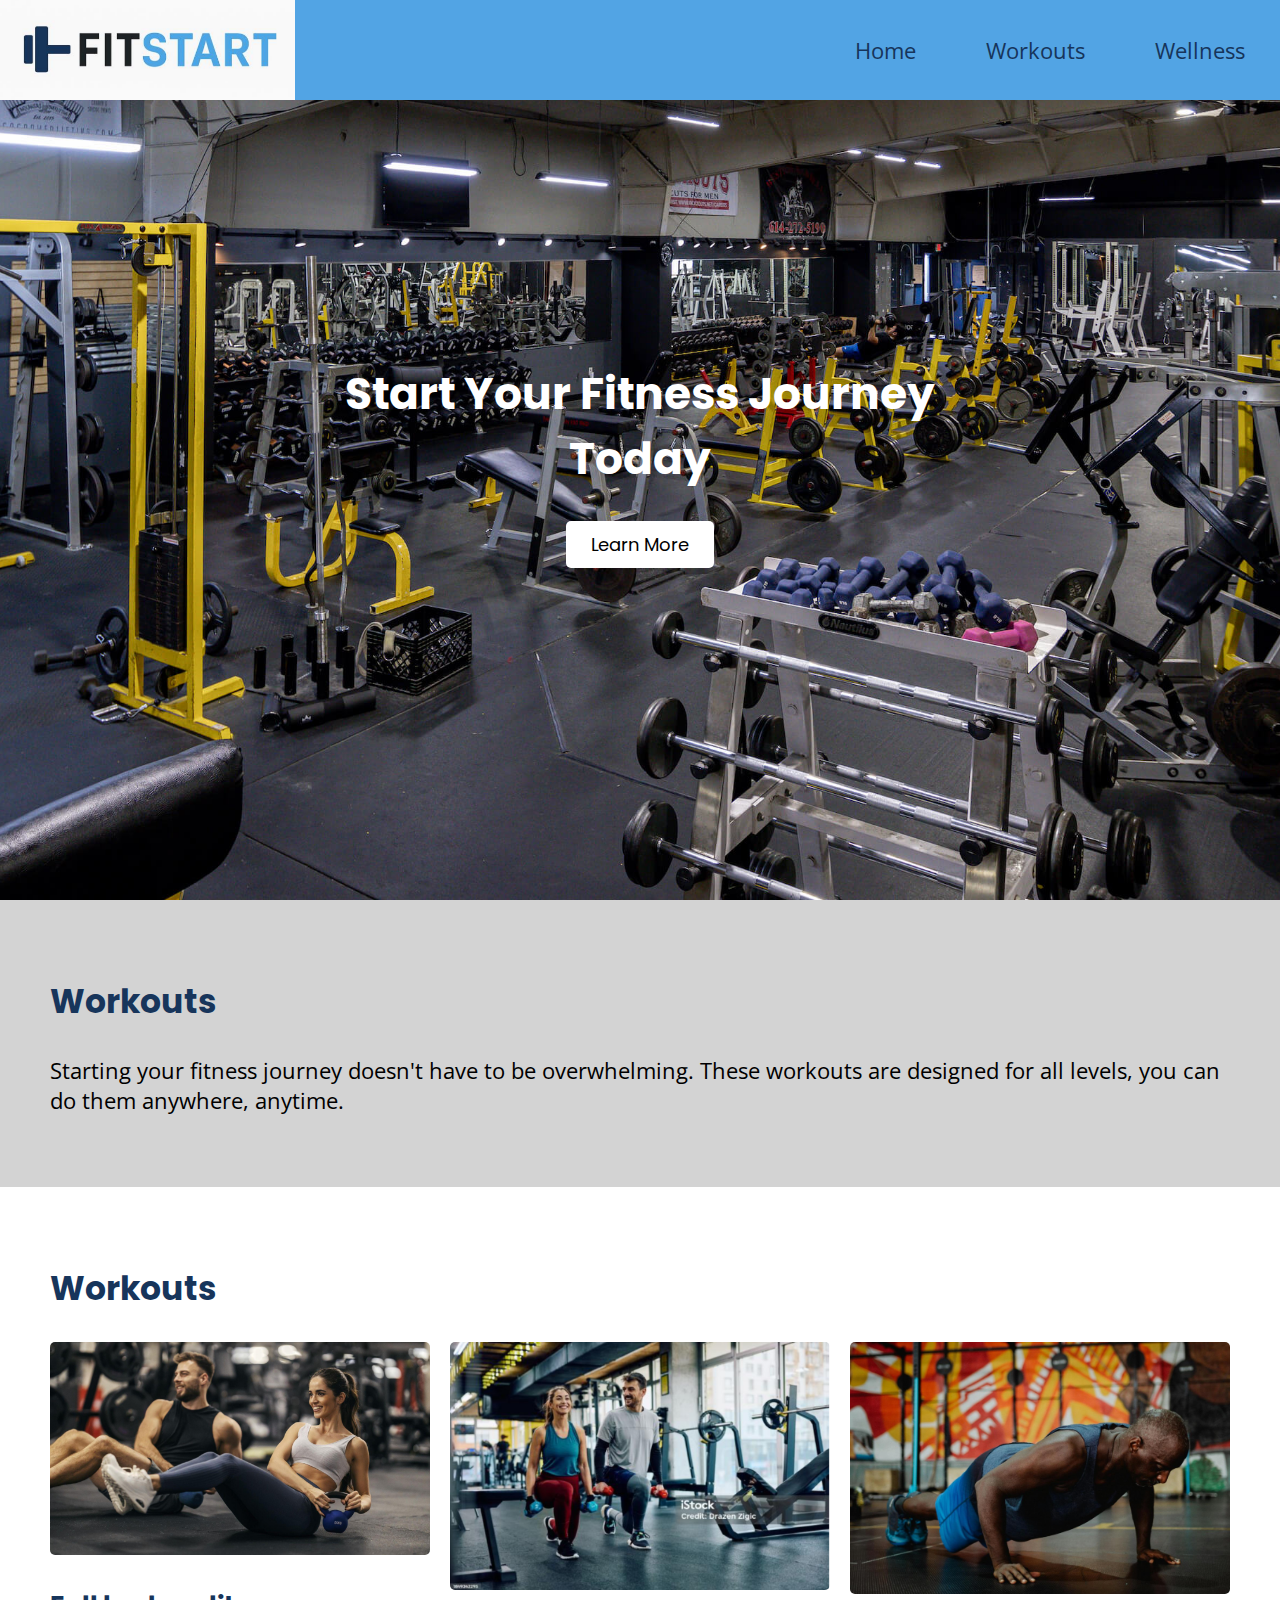
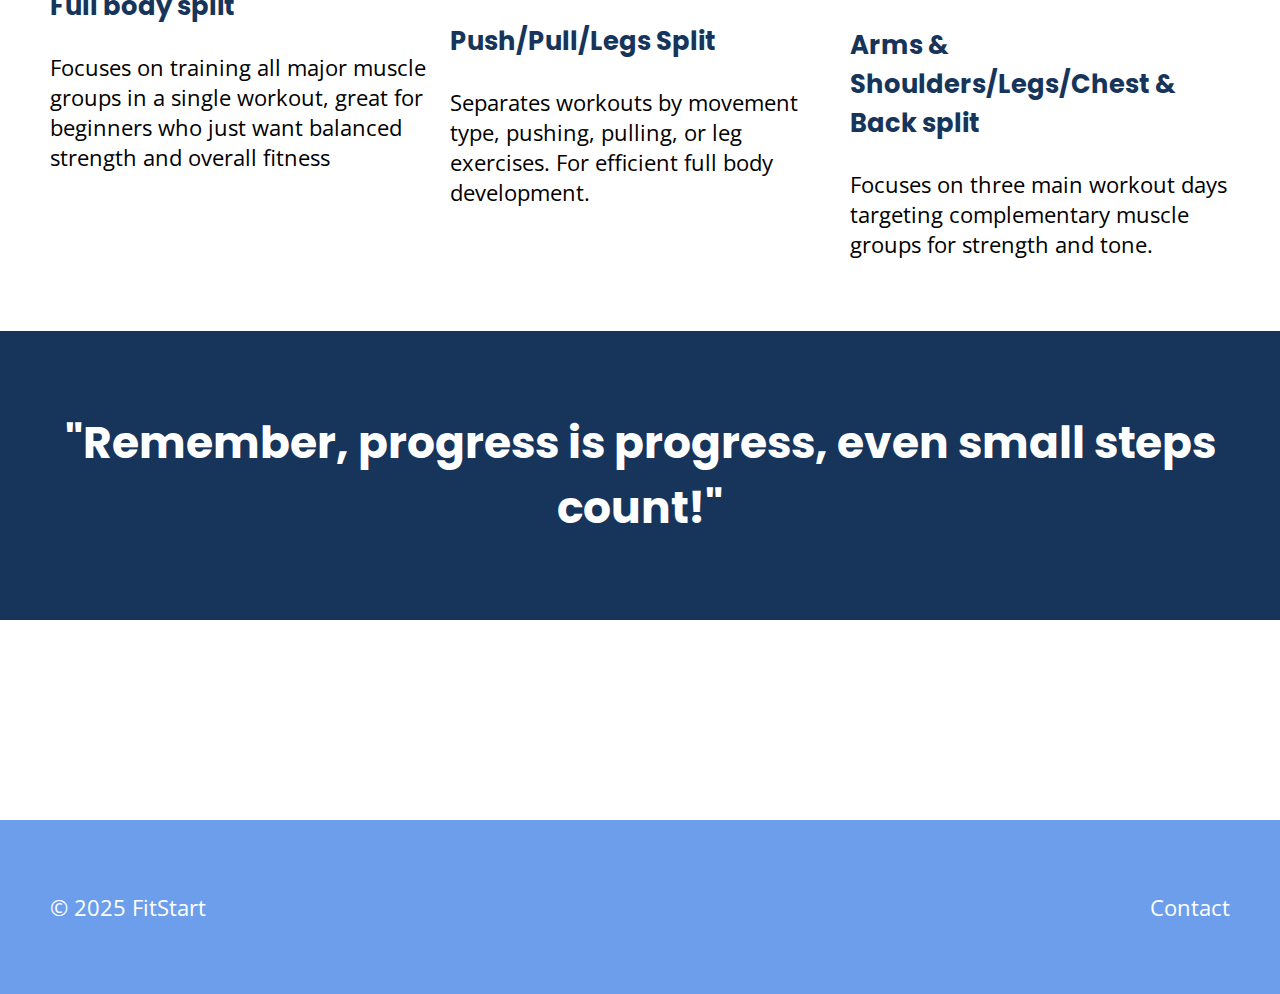
<file: subpage1.html>
<!DOCTYPE html>
<html lang="en">
<head>
    <meta charset="UTF-8">
    <meta name="viewport" content="width=device-width, initial-scale=1.0">
    <title>FitStart | Workouts</title>
    <link rel="stylesheet" href="style\style.css">
</head>
<body>
    <div id="content">
    <header>
        <nav>
            <a id="logo_link" href="index.html">
                <img class="logo" src="images/logo.png" alt="FitStart Logo">
            </a>
            <div class="links">
                <a href="index.html">Home</a>
                <a href="subpage1.html">Workouts</a>
                <a href="subpage2.html">Wellness</a>
            </div>
        </nav>
    </header>
    <div class="hero-image">
        <div class="hero-text">
            <h1>Start Your Fitness Journey Today</h1>
            <!-- I have yet to figure out how to make the button work as a link -->  
            <button>Learn More</button>
        </div>
    </div>
    <main class="home-grid">
        <section class="about">
            <h2 class="title">Workouts</h2>
            <p>Starting your fitness journey doesn't have to be overwhelming. These workouts are designed for all levels, you can do them anywhere, anytime.</p>
        </section>
        <section class="featured">
            <h2 class="title">Workouts</h2>
            <section class="cards">
                <section>
                    <img class="card-img" src="images/basics.png" alt="">
                    <a href="#">
                        <h3 class="title">Full body split</h3>
                    </a>
                    <p>Focuses on training all major muscle groups in a single workout, great for beginners who just want balanced strength and overall fitness</p>
                </section>
                <section>
                    <img class="card-img" src="images/lunges.png" alt="">
                    <a href="#">
                        <h3 class="title">Push/Pull/Legs Split</h3>
                    </a>
                    <p>Separates workouts by movement type, pushing, pulling, or leg exercises. For efficient full body development.</p>
                </section>
                <section>
                    <img class="card-img" src="images/pushup.png" alt="">
                    <a href="#">
                        <h3 class="title">Arms & Shoulders/Legs/Chest & Back split</h3>
                    </a>
                    <p>Focuses on three main workout days targeting complementary muscle groups for strength and tone.</p>
                </section>
            </section>
        </section>
        <section class="quote">
            <h1>"Remember, progress is progress, even small steps count!"</h1>
        </section>
    </main>
    <footer>
        <a class="footer-link" href="index.html">
            <p>&copy; 2025 FitStart</p>
        </a>
        <div class="right-footer-links">
            <p><a href="#">Contact</a></p>
            <a href="https://facebook.com" target="_blank">
                <i class="fa-brands fa-facebook"></i>
            </a>
            <a href="https://twitter.com" target="_blank">
                <i class="fa-brands fa-twitter"></i>
            </a>
            <a href="https://instagram.com" target="_blank">
                <i class="fa-brands fa-instagram"></i>
            </a>
        </div>
    </footer>
    </div>
</body>
</html>
</file>
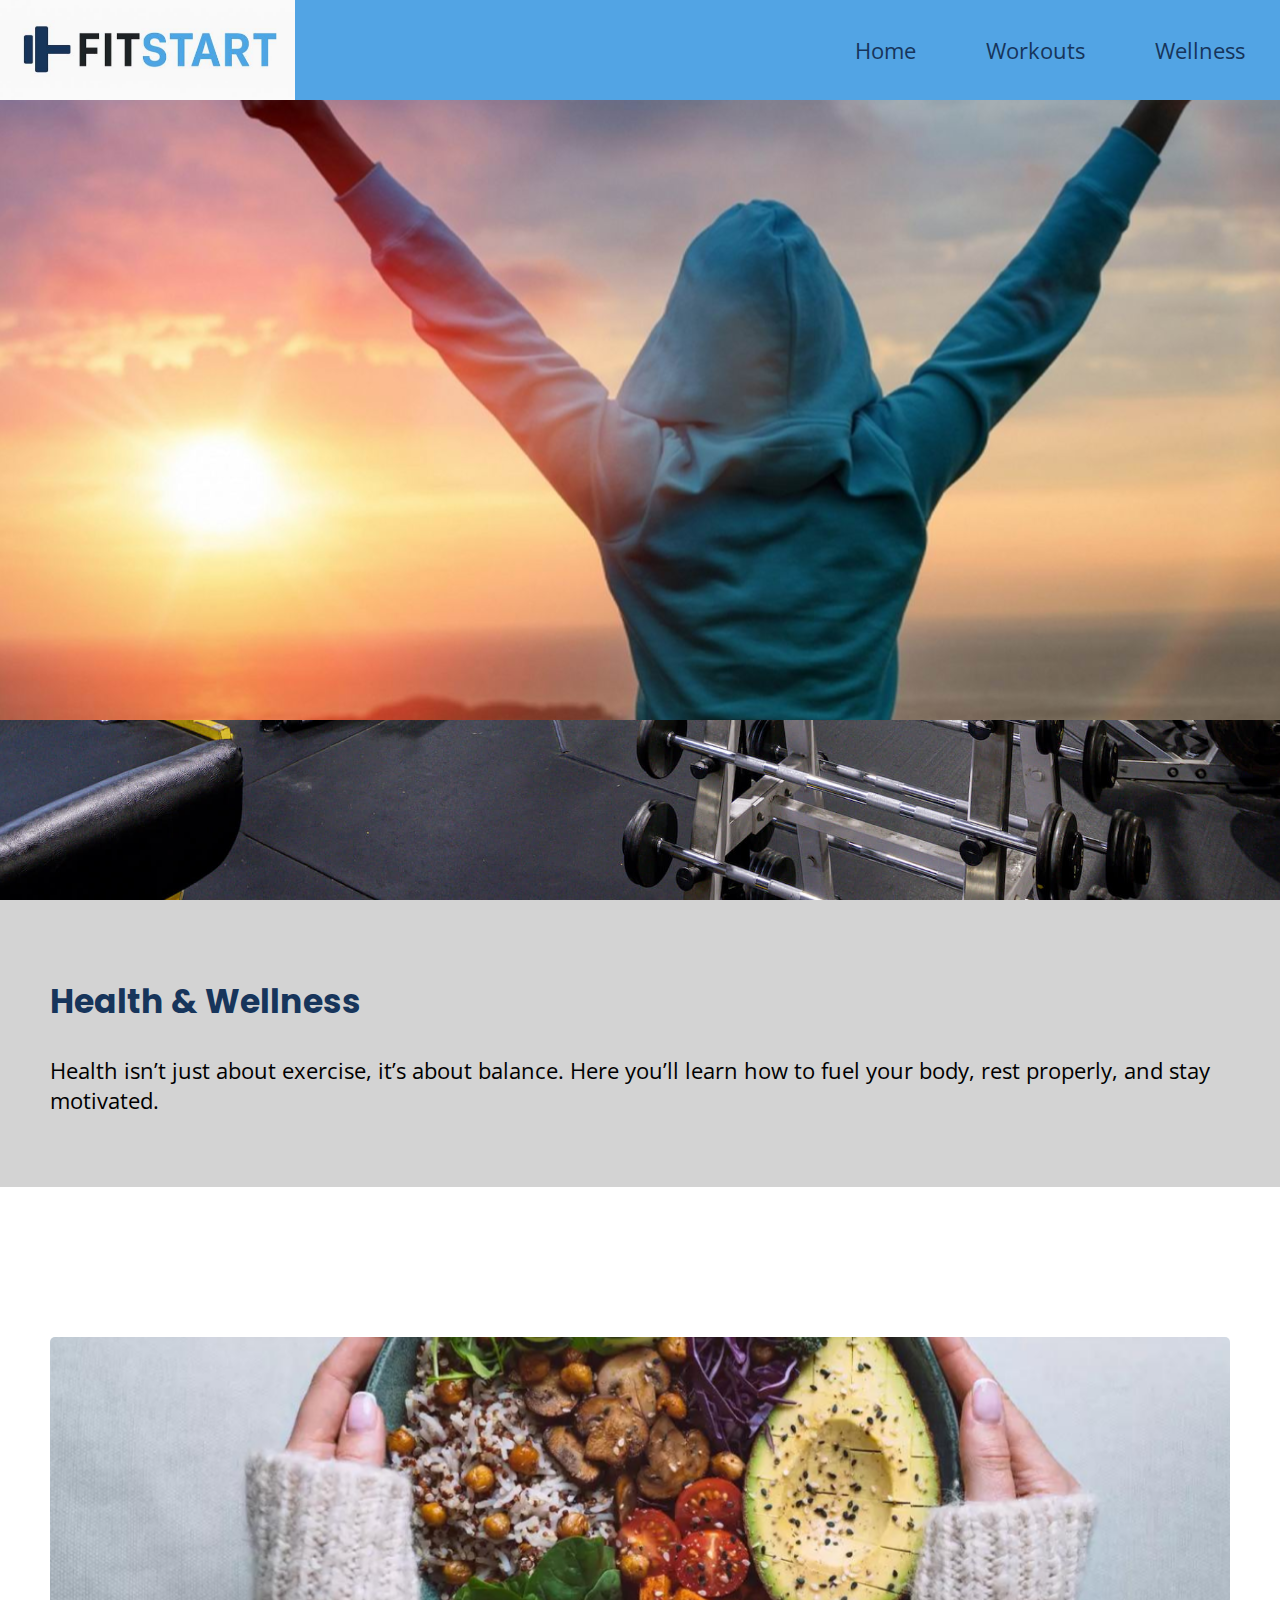
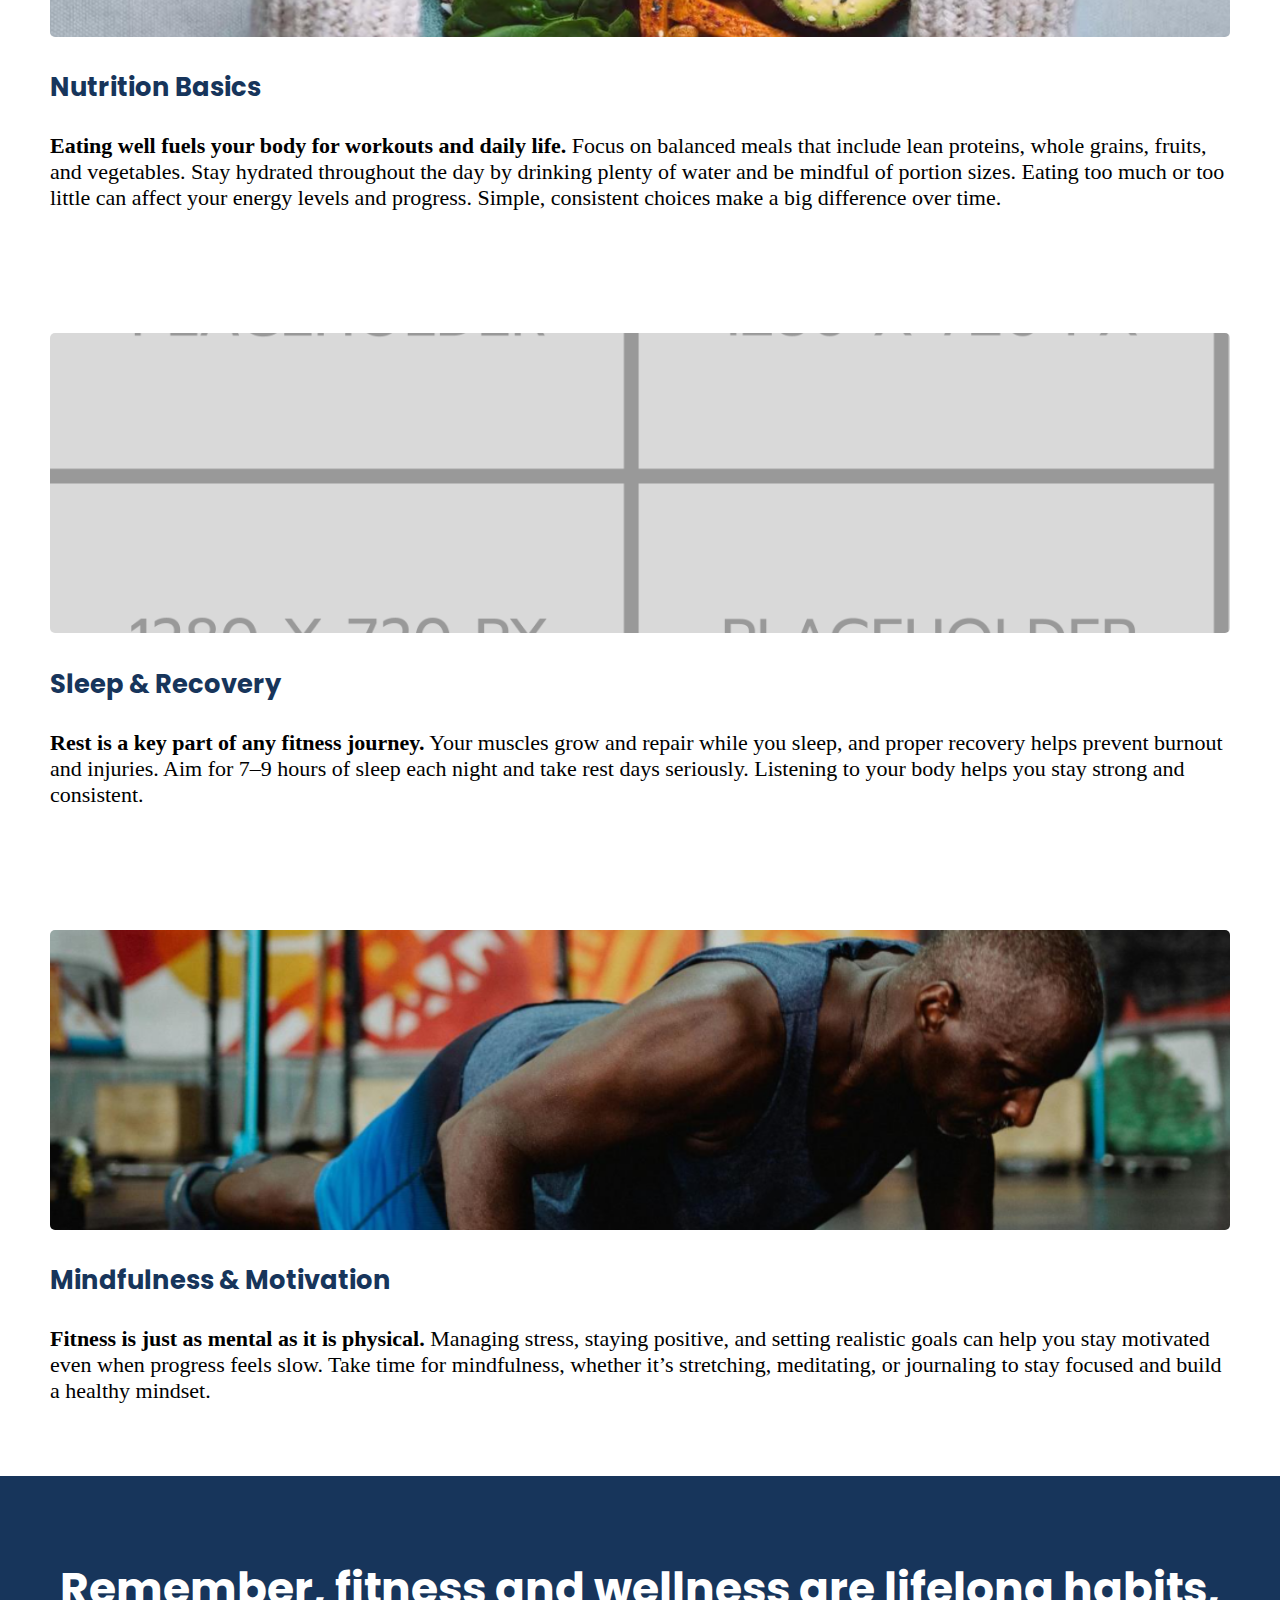
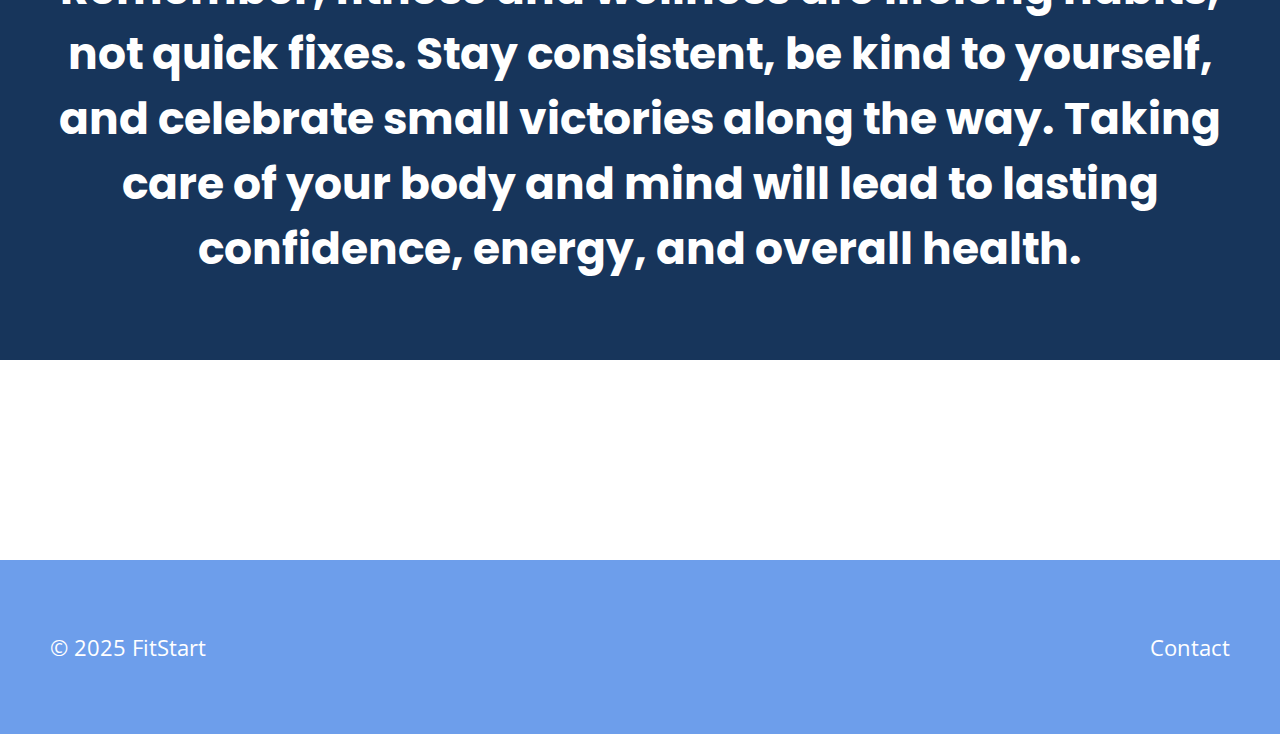
<file: subpage2.html>
<!DOCTYPE html>
<html lang="en">
<head>
    <meta charset="UTF-8">
    <meta name="viewport" content="width=device-width, initial-scale=1.0">
    <title>FitStart | Health & Wellness</title>
    <link rel="stylesheet" href="style\style.css">
</head>
<body>
    <div id="content">
    <header>
        <nav>
            <a id="logo_link" href="index.html">
                <img class="logo" src="images/logo.png" alt="FitStart Logo">
            </a>
            <div class="links">
                <a href="index.html">Home</a>
                <a href="subpage1.html">Workouts</a>
                <a href="subpage2.html">Wellness</a>
            </div>
        </nav>
    </header>
    <div class="hero-image">
        <img src="images/motivation.png" alt="Motivational image">
    </div>
    <main class="home-grid">
        <section class="about">
            <h2 class="title">Health & Wellness</h2>
            <p>Health isn’t just about exercise, it’s about balance. Here you’ll learn
how to fuel your body, rest properly, and stay motivated.</p>
        </section>
        <section class="featured">
            <section class="horizontals">
                <section>
                    <img class="horizontal-img" src="images/eating.png" alt="Meal suggestion">
                    <a href="#">
                        <h3 class="title">Nutrition Basics</h3>
                    </a>
                    <p><strong>Eating well fuels your body for workouts and daily life.</strong> Focus
on balanced meals that include lean proteins, whole grains, fruits, and vegetables.
Stay hydrated throughout the day by drinking plenty of water and be mindful of
portion sizes. Eating too much or too little can affect your energy levels and
progress. Simple, consistent choices make a big difference over time.</p>
                </section>
                <section>
                    <img class="horizontal-img" src="images/placeholder2.png" alt="">
                    <a href="#">
                        <h3 class="title">Sleep & Recovery</h3>
                    </a>
                    <p><strong>Rest is a key part of any fitness journey.</strong> Your muscles grow
and repair while you sleep, and proper recovery helps prevent burnout and
injuries. Aim for 7–9 hours of sleep each night and take rest days seriously.
Listening to your body helps you stay strong and consistent.</p>
                </section>
                <section>
                    <img class="horizontal-img" src="images/pushup.png" alt="">
                    <a href="#">
                        <h3 class="title">Mindfulness & Motivation</h3>
                    </a>
                    <p><strong>Fitness is just as mental as it is physical.</strong> Managing
stress, staying positive, and setting realistic goals can help you stay motivated
even when progress feels slow. Take time for mindfulness, whether it’s stretching,
meditating, or journaling to stay focused and build a healthy mindset.</p>
                </section>
            </section>
        </section>
        <section class="quote">
            <h1>Remember, fitness and wellness are lifelong habits, not
quick fixes. Stay consistent, be kind to yourself, and celebrate small victories
along the way. Taking care of your body and mind will lead to lasting confidence,
energy, and overall health.</h1>
        </section>
    </main>
    <footer>
        <a class="footer-link" href="index.html">
            <p>&copy; 2025 FitStart</p>
        </a>
        <div class="right-footer-links">
            <p><a href="#">Contact</a></p>
            <a href="https://facebook.com" target="_blank">
                <i class="fa-brands fa-facebook"></i>
            </a>
            <a href="https://twitter.com" target="_blank">
                <i class="fa-brands fa-twitter"></i>
            </a>
            <a href="https://instagram.com" target="_blank">
                <i class="fa-brands fa-instagram"></i>
            </a>
        </div>
    </footer>
    </div>
</body>
</html>
</file>
